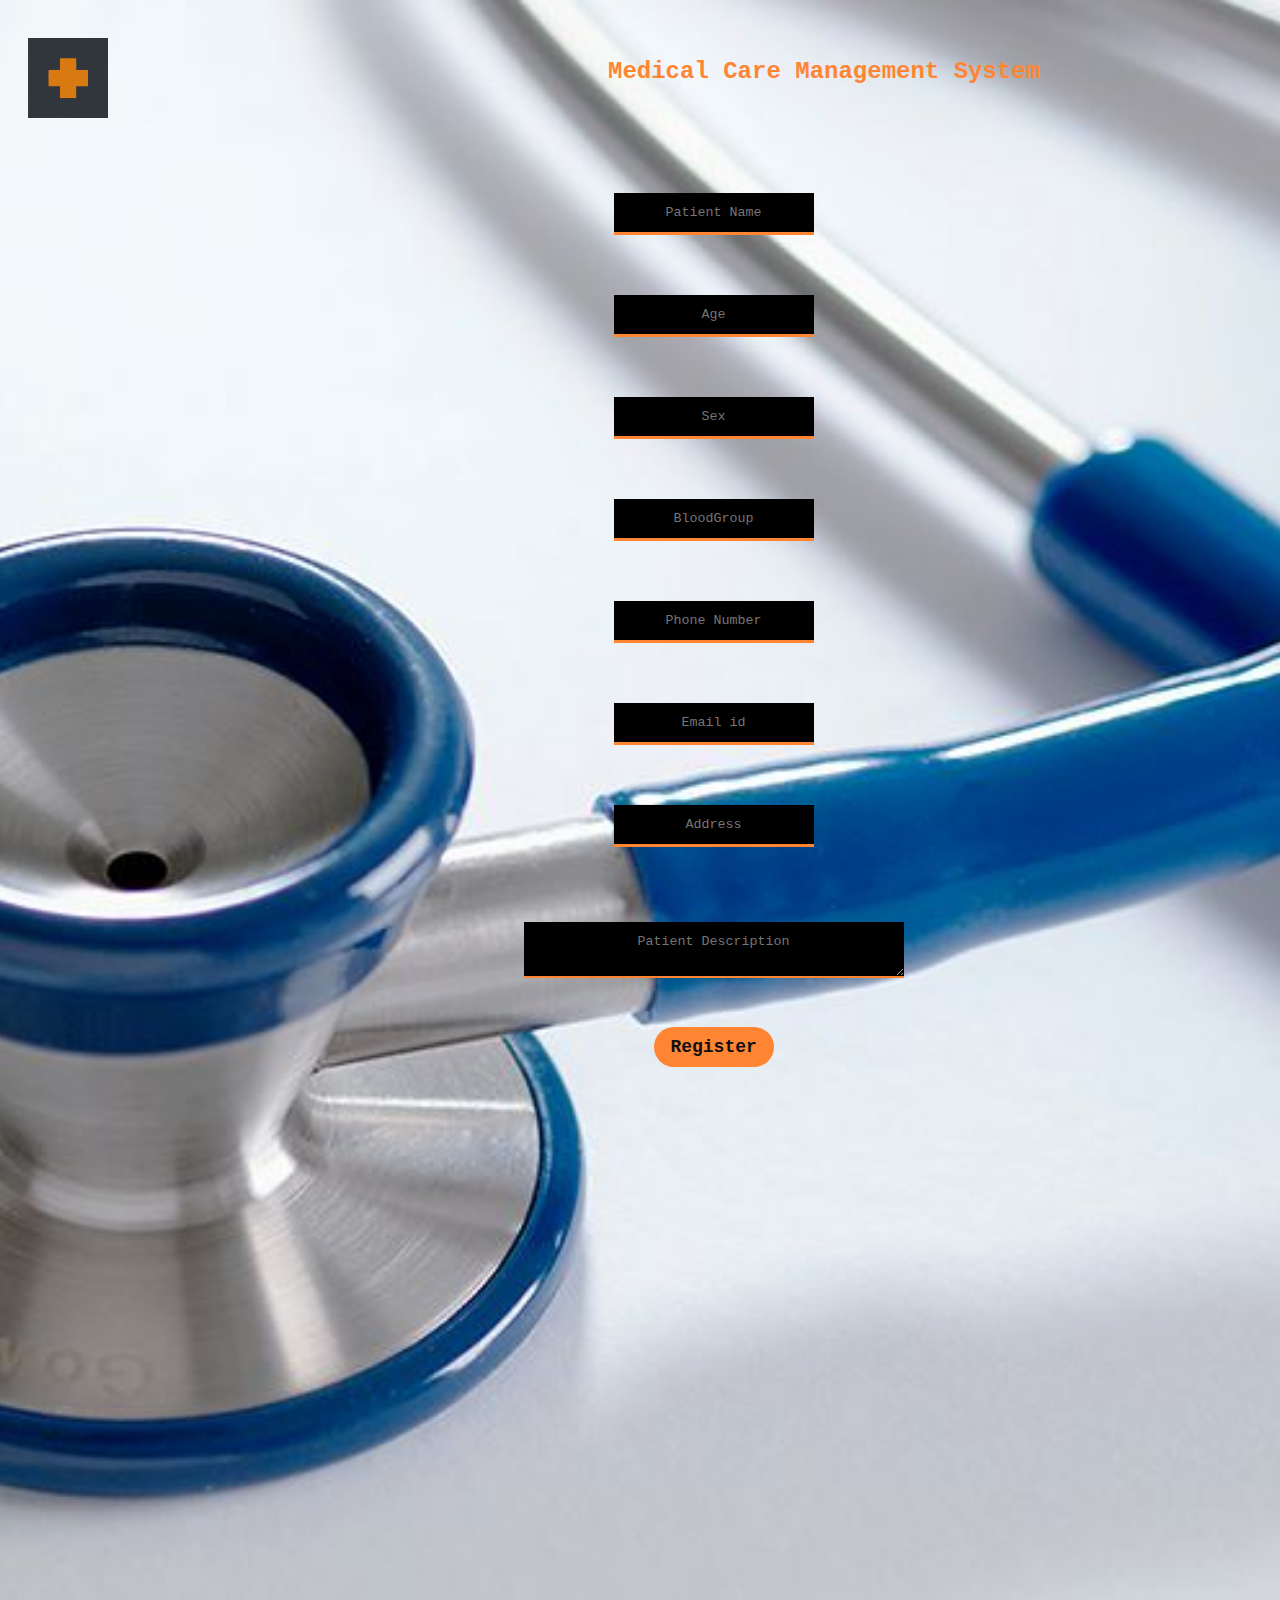
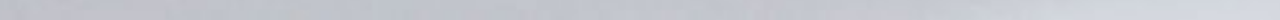
<file: WebContent/addpatient.html>
<!DOCTYPE html>
<html>
<head>
<meta charset="ISO-8859-1">
<title></title>
<link rel="stylesheet" href="addpatient.css">
</head>
<style>
.desc{
background:black;
}

</style>
<body>
<header>
<nav id="nav-bar">
<div class="nav-main" >
<div class="nav-left" >
<div class="logo"><img src="img/2019-10-30.png" width="80px" height="80px"></div>
<div class="cms"><h2>Medical Care Management System</h2></div>
</div>
</div>
        </nav>
</header>
<form action="addpatient.jsp">
<div class="log">
               <div class="log2"><br><br>
               
              
               
                    <input type="text" name="lname" id="2" placeholder="Patient Name"  style="width: 200px" onblur="blank2()" />
                    <p id="9" style="font-size: x-small;color: red"></p>
               
                <input type="text" name="phone" id="3" placeholder="Age"  style="width: 200px" onblur="blank3()" />
                <p id="10" style="font-size: x-small;color: red"></p>
               
                    <input type="text" name="type" id="4" placeholder="Sex" style="width: 200px"  onblur="blank4()" />
                    <p id="11" style="font-size: x-small;color: red"></p>
               
                <input type="text" name="make" id="5" placeholder="BloodGroup" style="width: 200px"  onblur="blank5()" />
                    <p id="12" style="font-size: x-small;color: red"></p>
               
                <input type="text" name="model" id="6" placeholder="Phone Number" style="width: 200px"  onblur="blank6()" />
                    <p id="13" style="font-size: x-small;color: red"></p>

                  <input type="text" name="model1" id="7" placeholder="Email id" style="width: 200px"  onblur="blank7()" />
                    <p id="14" style="font-size: x-small;color: red"></p>   

                     <input type="text" name="model2" id="8" placeholder="Address" style="width: 200px"  onblur="blank8()" />
                    <p id="15" style="font-size: x-small;color: red"></p>

                <br>
                <textarea rows="0" cols="200" name="description" class="desc" id="9" placeholder="Patient Description" ></textarea>

                <div class="button_cont" align="left"><br>
                    <button type="submit"  class="log_b"><b>Register</b></button>
                </div>
                </div>
           </div>
</form>

<script type="text/javascript">
        
            function blank2(){
      var lname=document.getElementById("2").value;
      if(lname==""){
      document.getElementById("9").innerHTML = "*This field cannot be blank";
      }
      else{
      document.getElementById("9").innerHTML = "";
      }
      }
            function blank3(){
      var phone=document.getElementById("3").value;
      if(phone==""){
      document.getElementById("10").innerHTML = "*This field cannot be blank";
      }
      else{
      document.getElementById("10").innerHTML = "";
      }
      }
            function blank4(){
      var type=document.getElementById("4").value;
      if(type==""){
      document.getElementById("11").innerHTML = "*This field cannot be blank";
      }
      else{
      document.getElementById("11").innerHTML = "";
      }
      }
            function blank5(){
      var make=document.getElementById("5").value;
      if(make==""){
      document.getElementById("12").innerHTML = "*This field cannot be blank";
      }
      else{
      document.getElementById("12").innerHTML = "";
      }
      }
            function blank6(){
      var model=document.getElementById("6").value;
      if(model==""){
      document.getElementById("13").innerHTML = "*This field cannot be blank";
      }
      else{
      document.getElementById("13").innerHTML = "";
      }
            }
         function blank7(){
      var model1=document.getElementById("7").value;
      if(model1==""){
      document.getElementById("14").innerHTML = "*This field cannot be blank";
      }
      else{
      document.getElementById("14").innerHTML = "";
      }
         }
         function blank8(){
      var model2=document.getElementById("8").value;
      if(model2==""){
      document.getElementById("15").innerHTML = "*This field cannot be blank";
      }
      else{
      document.getElementById("15").innerHTML = "";
      }
      }
      </script>
</body>
</html>
</file>
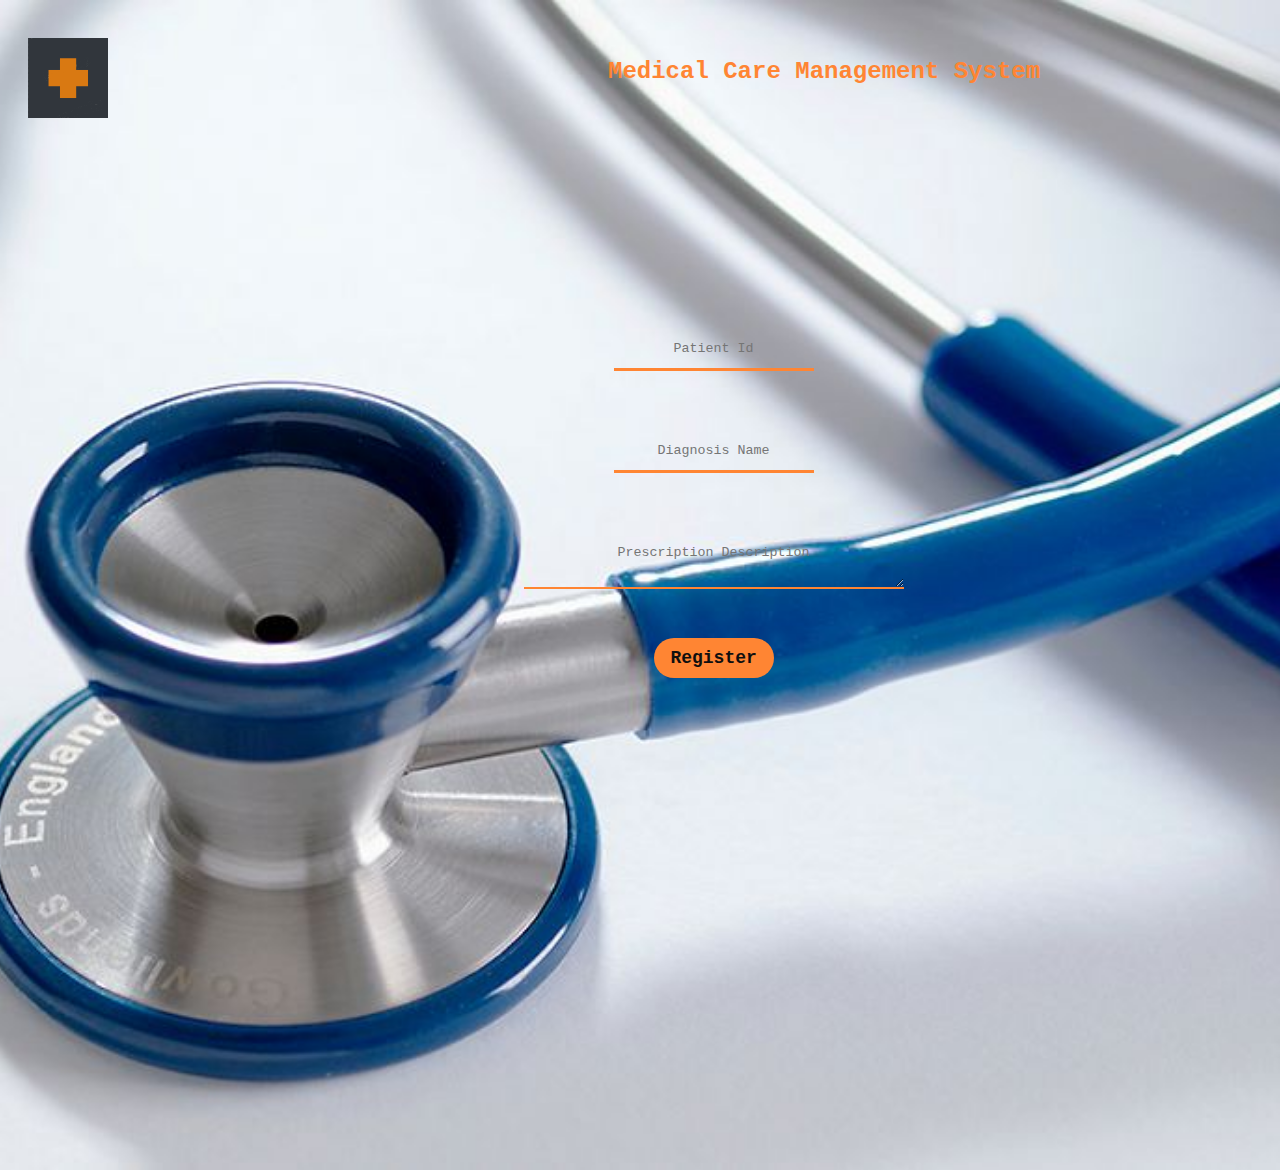
<file: WebContent/addprescription.html>
<!DOCTYPE html>
<html>
<head>
<meta charset="ISO-8859-1">
<title></title>
<link rel="stylesheet" href="addappointment.css">
</head>
<body>
<header>
<nav id="nav-bar">
<div class="nav-main" >
<div class="nav-left" >
<div class="logo"><img src="img/2019-10-30.png" width="80px" height="80px"></div>
<div class="cms"><h2>Medical Care Management System</h2></div>
</div>
</div>
        </nav>
</header>
<form action="addprescription.jsp">
<div class="log">
               <div class="log2"><br><br>
               
                <input type="text" name="fname" id="1" placeholder="Patient Id"  style="width: 200px" onblur="blank1()" />
                <p id="8" style="font-size:x-small;color: red"></p>
               
                    <input type="text" name="type" id="4" placeholder="Diagnosis Name" style="width: 200px"  onblur="blank4()" />
                    <p id="11" style="font-size: x-small;color: red"></p>
               
               
                <textarea rows="0" cols="200" name="description" id="7" placeholder="Prescription Description"></textarea>
                <div class="button_cont" align="left"><br>
                  
                    <button type="submit"  class="log_b"><b>Register</b></button>
                </div>
                </div>
           </div>
</form>
<script type="text/javascript">
            function blank1(){
      var fname=document.getElementById("1").value;
      if(fname==""){
      document.getElementById("8").innerHTML = "*This field cannot be blank";
      }
      else{
      document.getElementById("8").innerHTML = "";
      }
      }
        
       
            function blank4(){
      var type=document.getElementById("4").value;
      if(type==""){
      document.getElementById("11").innerHTML = "*This field cannot be blank";
      }
      else{
      document.getElementById("11").innerHTML = "";
      }
      }
           
      </script>
</body>
</html>
</file>
<file: WebContent/addpatient.css>
@charset "ISO-8859-1";
html{
	background-image: url("img/bg9.png");
    background-repeat: no-repeat;
    background-position: center;
    background-size: cover;
    height: 180%;
    margin-bottom: 0%;
    padding-bottom: 0px;
    overflow: scroll;
}
body{
	text-align:center;
}

#nav-bar{
padding-top:20px;
padding-bottom:110px;
width:auto;
}
.nav-main{
color:white;
font-family:monospace;
font-size: large;
width:auto;
}
.nav-left{
float:left;
width:auto;
}
.logo{
float:left;
padding-left: 20px;
padding-top: 10px;
}
.cms{
	text-align:center;
padding-left: 600px;
color:#ff8533;
font-family: monospace;
padding-top: 10px;
width:auto;
}
form{
	display:inline-block;
}
form{
display: flex;
flex-direction: row;
}
.log{
	align-content:center;
    background-color:rgba(255, 255, 255, 0);
    margin-left:40%;
    margin-bottom:10%;
	height: 700px;
    width: 400px;
    box-shadow: 0 4px 20px 0 rgba(255, 133, 51, 0);
    border-radius:20px;
    
}

.log2{
width:auto;
padding: 10px;
    text-align: center;
    font-family: monospace;
}
.log3{
width:auto;
position:relative;
}
.log4{
position:relative;
float:right;
width:auto;
}
input[type="text"]{
width: 120%;
  padding: 12px 20px;
  margin: 15px 0;
  box-sizing: border-box;
  border: none;
  border-bottom: 3px solid #ff8533;
  background-color :black;
  font-family: monospace;
  
  text-align: center;
  color: #ff8533;
  display:inline-block;
}
.search_categories{
	
 font-size:13px;
 padding:10px 8px 10px 14px;
 background:black;
 border-radius:6px;
 overflow:hidden;
 position:relative;
 color:#ff8533;
  border-bottom: 3px solid #ff8533;
  width:180px;
  margin-left:90px;
  text-align-last:center;
}
.search_categories .select{
	width:180px;
	color:#ff8533;
	text-align-last:center;
	background:black;
}
.search_categories .select select{
	background:black;
	line-height:1;
	border:0;
	padding:0;
	border-radius:0;
	width:100%;
	position:relative;
	z-index:10;
	font-size: 1em;
	color:#ff8533;
}
p{

margin-left:40%;
margin-top: 30px;
}
textarea {
width: 100%;
  padding: 12px 20px;
  margin: 15px 0;
  box-sizing: border-box;
  border:none;
  border-bottom: 2px solid #ff8533;
  background-color :rgba(15,15,15,0);
  font-family: monospace;
  text-align:center;
  color: #ff8533;
}
.button_cont{
margin-left: 130px;
}
.log_b {
    color: #0f0f0f;
    font-family:monospace;
text-decoration: none;
    background: #ff8533;
    padding: 10px;
    margin:15px 0;
    width:120px;
    border-radius: 40px;
    display: inline-block;
    border: none;
    transition: all 0.4s ease 0s;
    cursor: pointer;
    font-size: 18px;
    
}
.log_b:hover {
   text-shadow: 0px 0px 6px rgba(255, 255, 255, 1);
    -webkit-box-shadow: 0px 5px 40px -10px rgba(0,0,0,0.57);
    -moz-box-shadow: 0px 5px 40px -10px rgba(0,0,0,0.57);
    transition: all 0.4s ease 0s;

}
</file>
<file: WebContent/addappointment.css>
@charset "ISO-8859-1";
html{
	background-image: url("img/bg9.png");
    background-repeat: no-repeat;
    background-position: center;
    background-size: cover;
    height: 130%;
    margin-bottom: 0%;
    padding-bottom: 0px;
    overflow: scroll;
}
body{
	text-align:center;
}

#nav-bar{
padding-top:20px;
padding-bottom:110px;
width:auto;
}
.nav-main{
color:white;
font-family:monospace;
font-size: large;
width:auto;
}
.nav-left{
float:left;
width:auto;
}
.logo{
float:left;
padding-left: 20px;
padding-top: 10px;
}
.cms{
	text-align:center;
padding-left: 600px;
color:#ff8533;
font-family: monospace;
padding-top: 10px;
width:auto;
}
form{
	display:inline-block;
}
form{
display: flex;
flex-direction: row;
}
.log{
	align-content:center;
    background-color:rgba(255, 255, 255, 0);
    margin-left:40%;
    margin-bottom:10%;
	height: 700px;
    width: 400px;
    box-shadow: 0 4px 20px 0 rgba(255, 133, 51, 0);
    border-radius:20px;
}
.log2{
width:auto;
padding: 10px;
    text-align: center;
    font-family: monospace;
}
.log3{
width:auto;
position:relative;
}
.log4{
position:relative;
float:right;
width:auto;
}
input[type="text"]{
width: 120%;
  padding: 12px 20px;
  margin: 15px 0;
  box-sizing: border-box;
  border: none;
  border-bottom: 3px solid #ff8533;
  background-color :rgba(15,15,15,0);
  font-family: monospace;
  
  text-align: center;
  color: #ff8533;
  display:inline-block;
}
p{

margin-left:40%;
margin-top: 30px;
}
textarea {
width: 100%;
  padding: 12px 20px;
  margin: 15px 0;
  box-sizing: border-box;
  border:none;
  border-bottom: 2px solid #ff8533;
  background-color :rgba(15,15,15,0);
  font-family: monospace;
  text-align:center;
  color: #ff8533;
}
.button_cont{
margin-left: 130px;
}
.log_b {
    color: #0f0f0f;
    font-family:monospace;
text-decoration: none;
    background: #ff8533;
    padding: 10px;
    margin:15px 0;
    width:120px;
    border-radius: 40px;
    display: inline-block;
    border: none;
    transition: all 0.4s ease 0s;
    cursor: pointer;
    font-size: 18px;
    
}
.log_b:hover {
   text-shadow: 0px 0px 6px rgba(255, 255, 255, 1);
    -webkit-box-shadow: 0px 5px 40px -10px rgba(0,0,0,0.57);
    -moz-box-shadow: 0px 5px 40px -10px rgba(0,0,0,0.57);
    transition: all 0.4s ease 0s;

}
</file>
